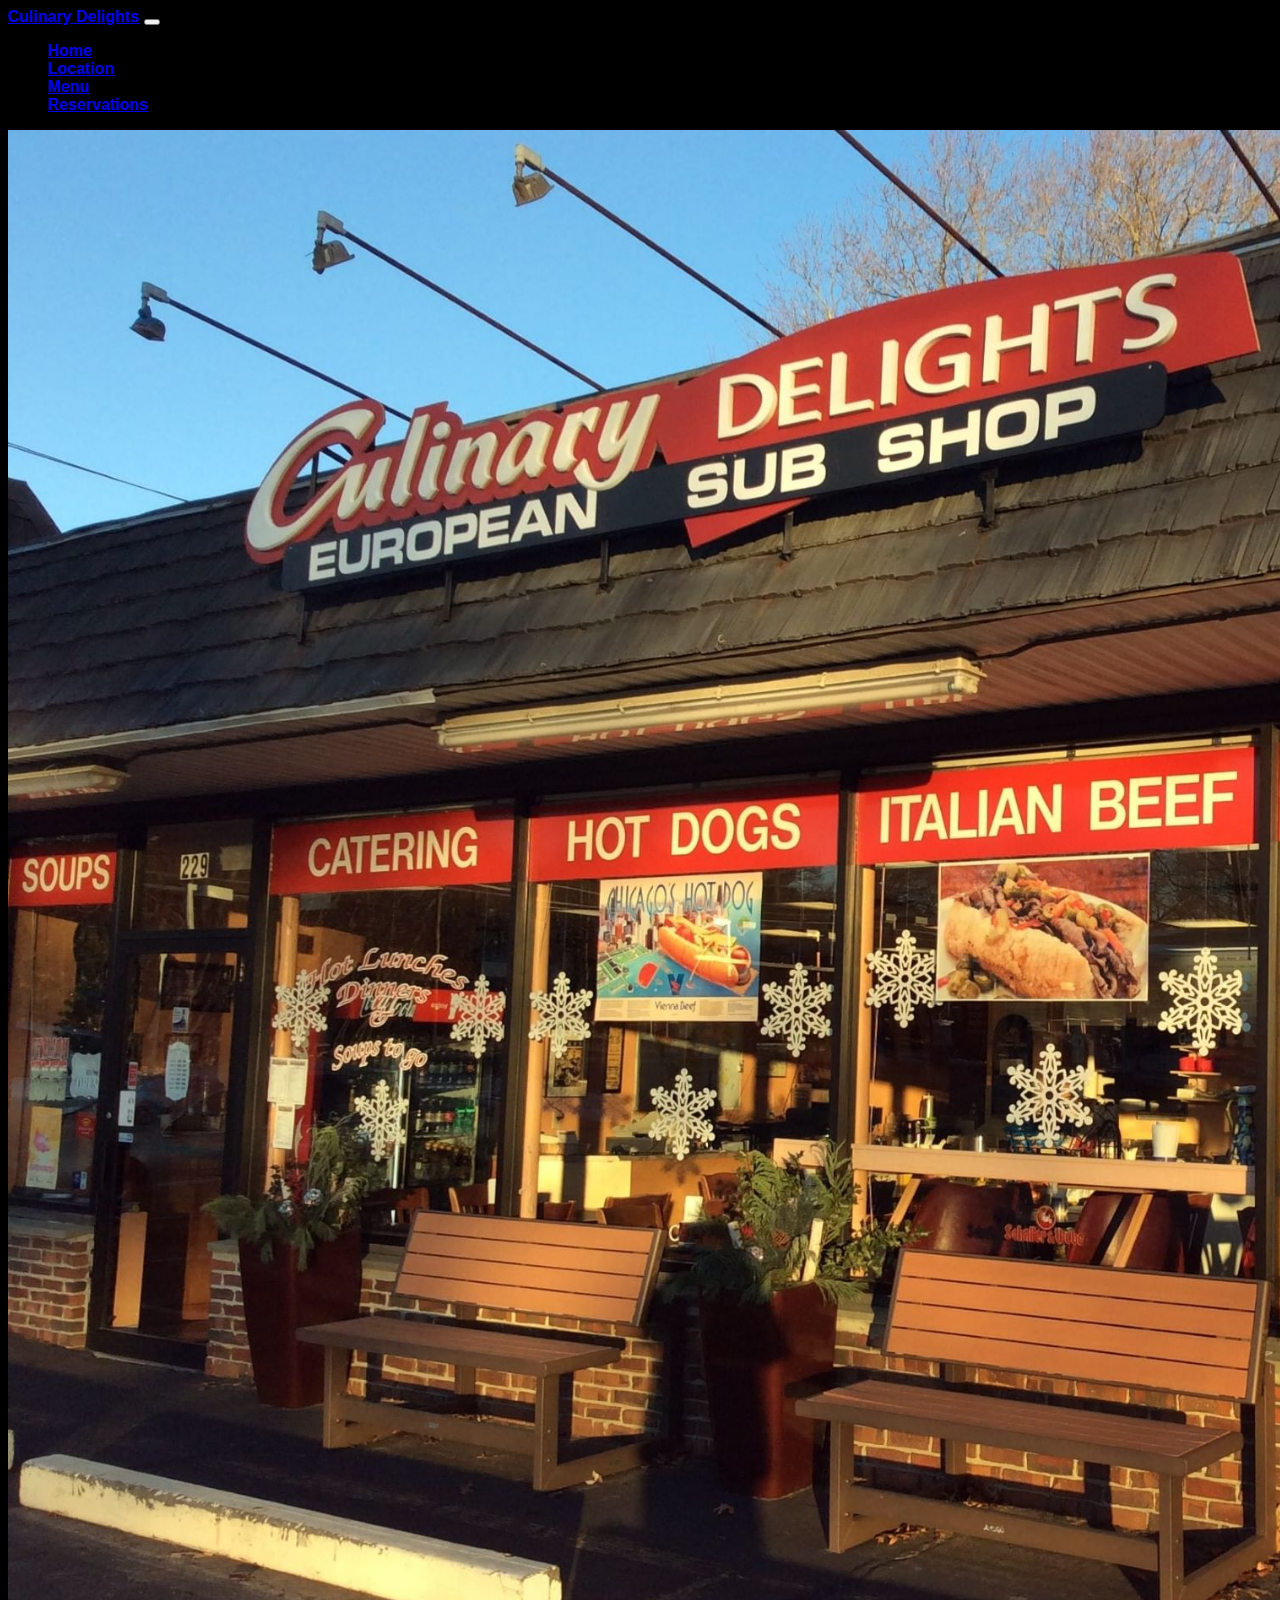
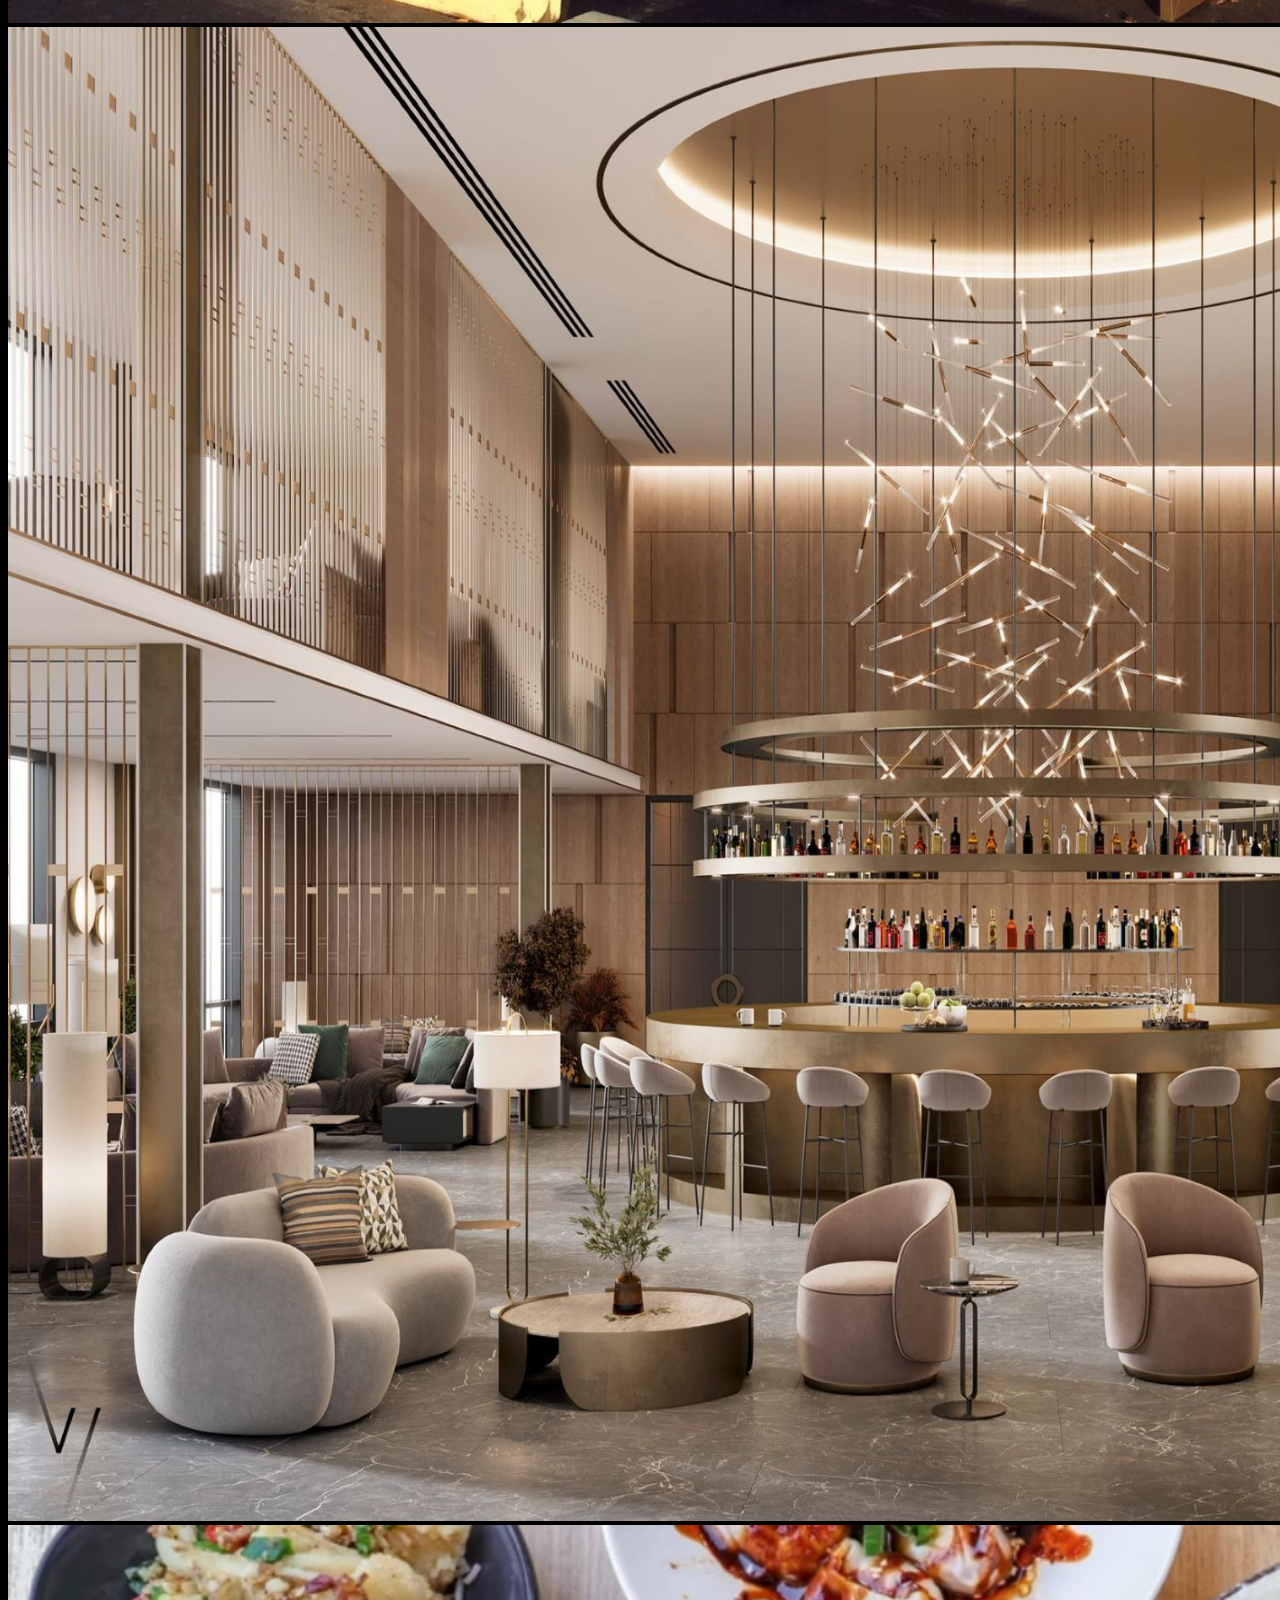
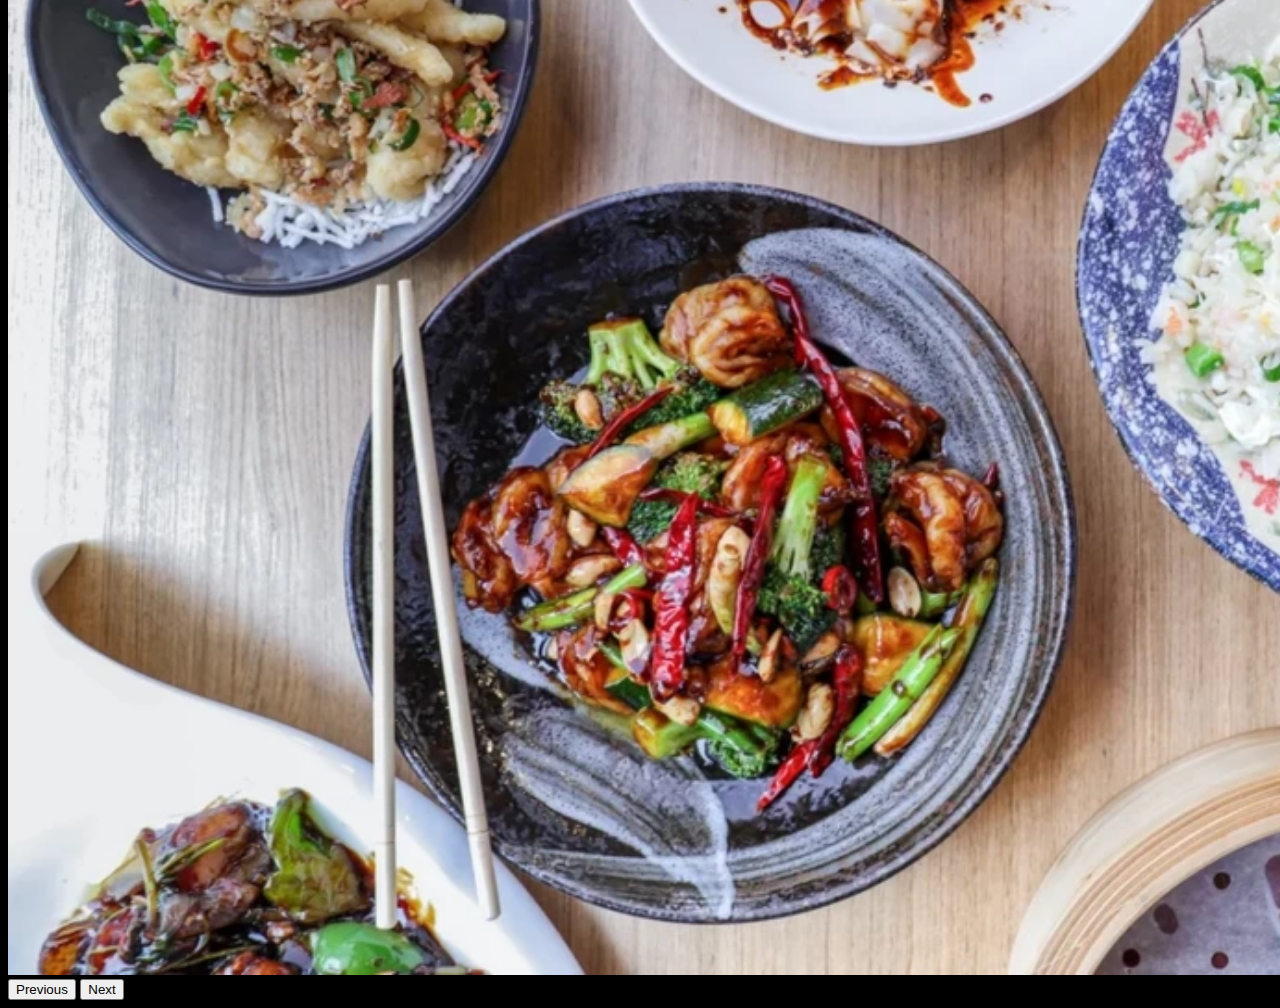
<file: 2347149/index.html>
<!doctype html>
<html lang="en">

<head>
    <meta charset="utf-8">
    <meta name="viewport" content="width=device-width, initial-scale=1">
    <title>Culinary Delights</title>
    <link rel="stylesheet" href="home.css">
    <link href="https://cdn.jsdelivr.net/npm/bootstrap@5.3.1/dist/css/bootstrap.min.css" rel="stylesheet"
        integrity="sha384-4bw+/aepP/YC94hEpVNVgiZdgIC5+VKNBQNGCHeKRQN+PtmoHDEXuppvnDJzQIu9" crossorigin="anonymous">
</head>

<body>
    <!-- <h1><center><b><Segoe>Culinary Delights</Segoe></b></center></h1> -->
    <nav class="navbar navbar-expand-lg bg-body-tertiary">
        <div class="container-fluid">
            <a class="navbar-brand" href="#">Culinary Delights</a>
            <button class="navbar-toggler" type="button" data-bs-toggle="collapse"
                data-bs-target="#navbarSupportedContent" aria-controls="navbarSupportedContent" aria-expanded="false"
                aria-label="Toggle navigation">
                <span class="navbar-toggler-icon"></span>
            </button>
            <div class="collapse navbar-collapse" id="navbarSupportedContent">
                <ul class="navbar-nav me-auto mb-2 mb-lg-0">
                    <li class="nav-item">
                        <a class="nav-link active" aria-current="page" href="#">Home</a>
                    </li>
                    <li class="nav-item">
                        <a class="nav-link" href="Location.html">Location</a>
                    </li>
                    <li class="nav-item">
                        <a class="nav-link" href="menu.html">Menu</a>
                    </li>
                    <li class="nav-item">
                        <a class="nav-link" href="reservations.html">Reservations</a>
                    </li>
                </ul>
                </form>
            </div>
        </div>
    </nav>
    <script src="https://cdn.jsdelivr.net/npm/bootstrap@5.3.1/dist/js/bootstrap.bundle.min.js"
        integrity="sha384-HwwvtgBNo3bZJJLYd8oVXjrBZt8cqVSpeBNS5n7C8IVInixGAoxmnlMuBnhbgrkm"
        crossorigin="anonymous"></script>
    <div id="carouselExample" class="carousel slide">
        <div class="carousel-inner">
            <div class="carousel-item active">
                <img src="1.jpg" class="d-block" width="2000" alt="...">
            </div>
            <div class="carousel-item">
                <img src="2.jpg" class="d-block" width="2000" alt="...">
            </div>
            <div class="carousel-item">
                <img src="3.jpg" class="d-block" width="2000" alt="...">
            </div>
        </div>
        <button class="carousel-control-prev" type="button" data-bs-target="#carouselExample" data-bs-slide="prev">
            <span class="carousel-control-prev-icon" aria-hidden="true"></span>
            <span class="visually-hidden">Previous</span>
        </button>
        <button class="carousel-control-next" type="button" data-bs-target="#carouselExample" data-bs-slide="next">
            <span class="carousel-control-next-icon" aria-hidden="true"></span>
            <span class="visually-hidden">Next</span>
        </button>
    </div>
    </div>
</body>

</html>
</file>
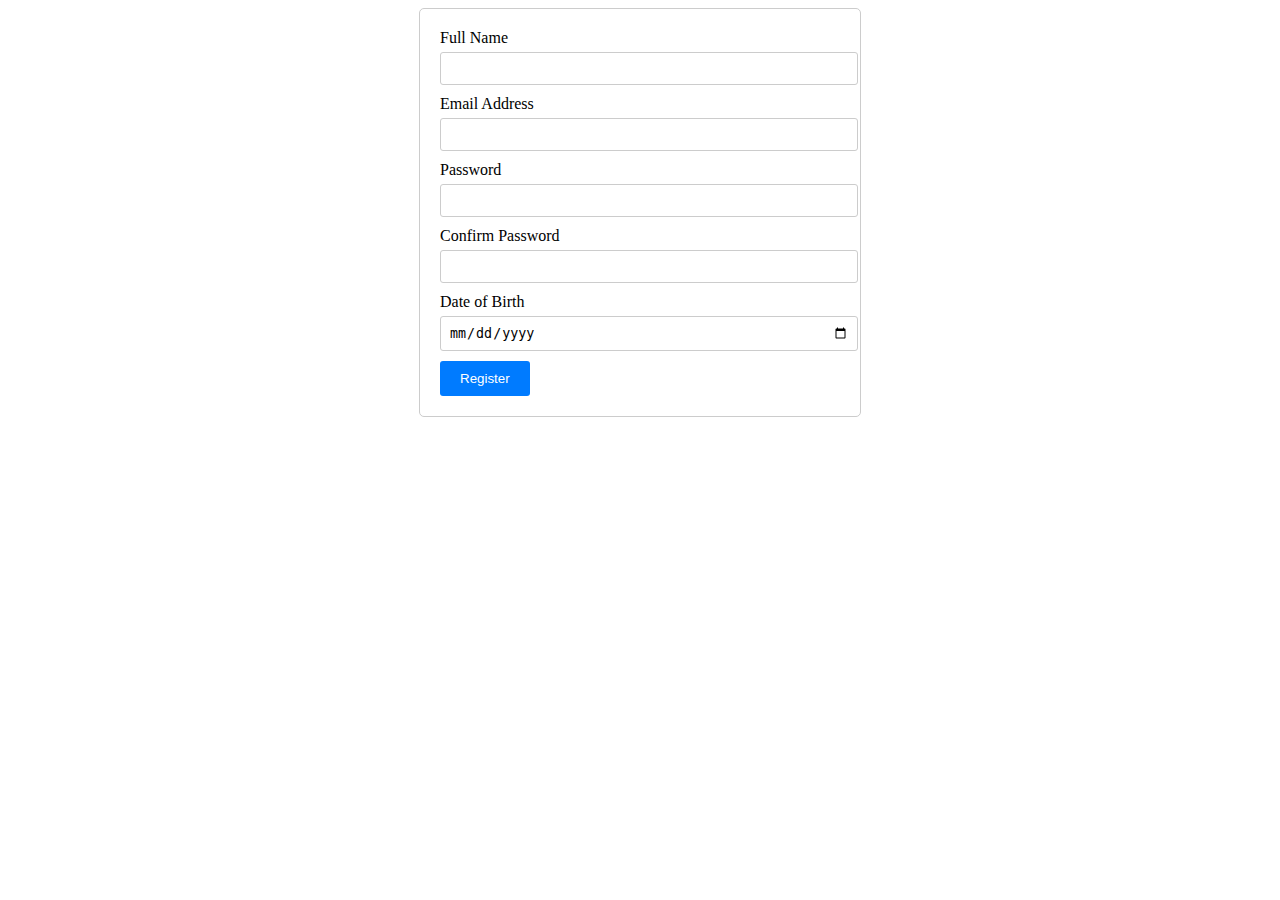
<file: lab6/index.html>
<!DOCTYPE html>
<html lang="en">
<head>
  <meta charset="UTF-8">
  <meta name="viewport" content="width=device-width, initial-scale=1.0">
  <title>Registration Form Validation</title>
  <link rel="stylesheet" href="style.css">
  <script src="script.js"></script>
</head>
<body>
  <form action="/register" method="post" id="form">
    <div>
      <label for="fullname">Full Name</label>
      <input type="text" id="fullname" name="fullname" />
      <span class="valid"></span>
      <span class="error"></span>
    </div>
    <div>
      <label for="email">Email Address</label>
      <input type="email" id="email" name="email" />
      <span class="valid"></span>
      <span class="error"></span>
    </div>
    <div>
      <label for="password">Password</label>
      <input type="password" id="password" name="password" />
      <span class="valid"></span>
      <span class="error"></span>
    </div>
    <div>
      <label for="confirm_password">Confirm Password</label>
      <input type="password" id="confirm_password" name="confirm_password" />
      <span class="valid"></span>
      <span class="error"></span>
    </div>
    <div>
      <label for="date_of_birth">Date of Birth</label>
      <input type="date" id="date_of_birth" name="date_of_birth" />
      <span class="valid"></span>
      <span class="error"></span>
    </div>
    <button type="submit" id="submit-button">Register</button>
  </form>
</body>
</html>
</file>
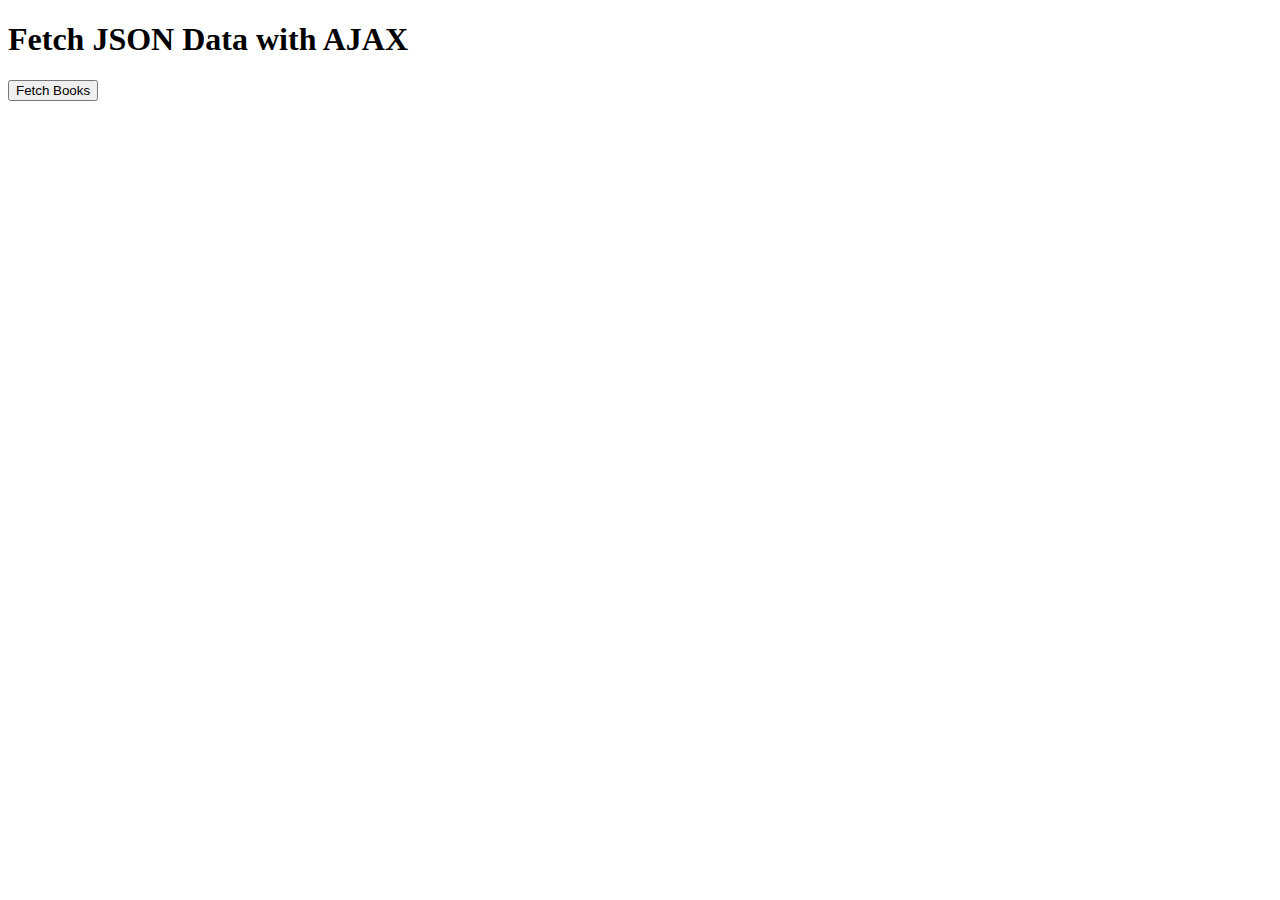
<file: lab7/index.html>
<!DOCTYPE html>
<html>
<head>
<title>Fetch JSON Data with AJAX</title>
<script src="https://ajax.googleapis.com/ajax/libs/jquery/3.6.0/jquery.min.js"></script>
<script>
function fetchBooks() {
  $.ajax({
    url: "books.json",
    dataType: "json",
    success: function(data) {
      displayBooks(data);
    }
  });
}

function displayBooks(data) {
  var bookList = document.getElementById("bookList");
  bookList.innerHTML = "";

  for (var i in data) {
    var book = data[i];
    var bookDiv = document.createElement("div");
    bookDiv.innerHTML = `
      <h3>${book.title}</h3>
      <p>${book.author}</p>
    
    `;
    bookList.appendChild(bookDiv);
  }
}

$(document).ready(function() {
  $("#fetchBooks").click(fetchBooks);
});
</script>
</head>
<body>
  <h1>Fetch JSON Data with AJAX</h1>
  <button id="fetchBooks">Fetch Books</button>
  <div id="bookList"></div>
</body>
</html>
</file>
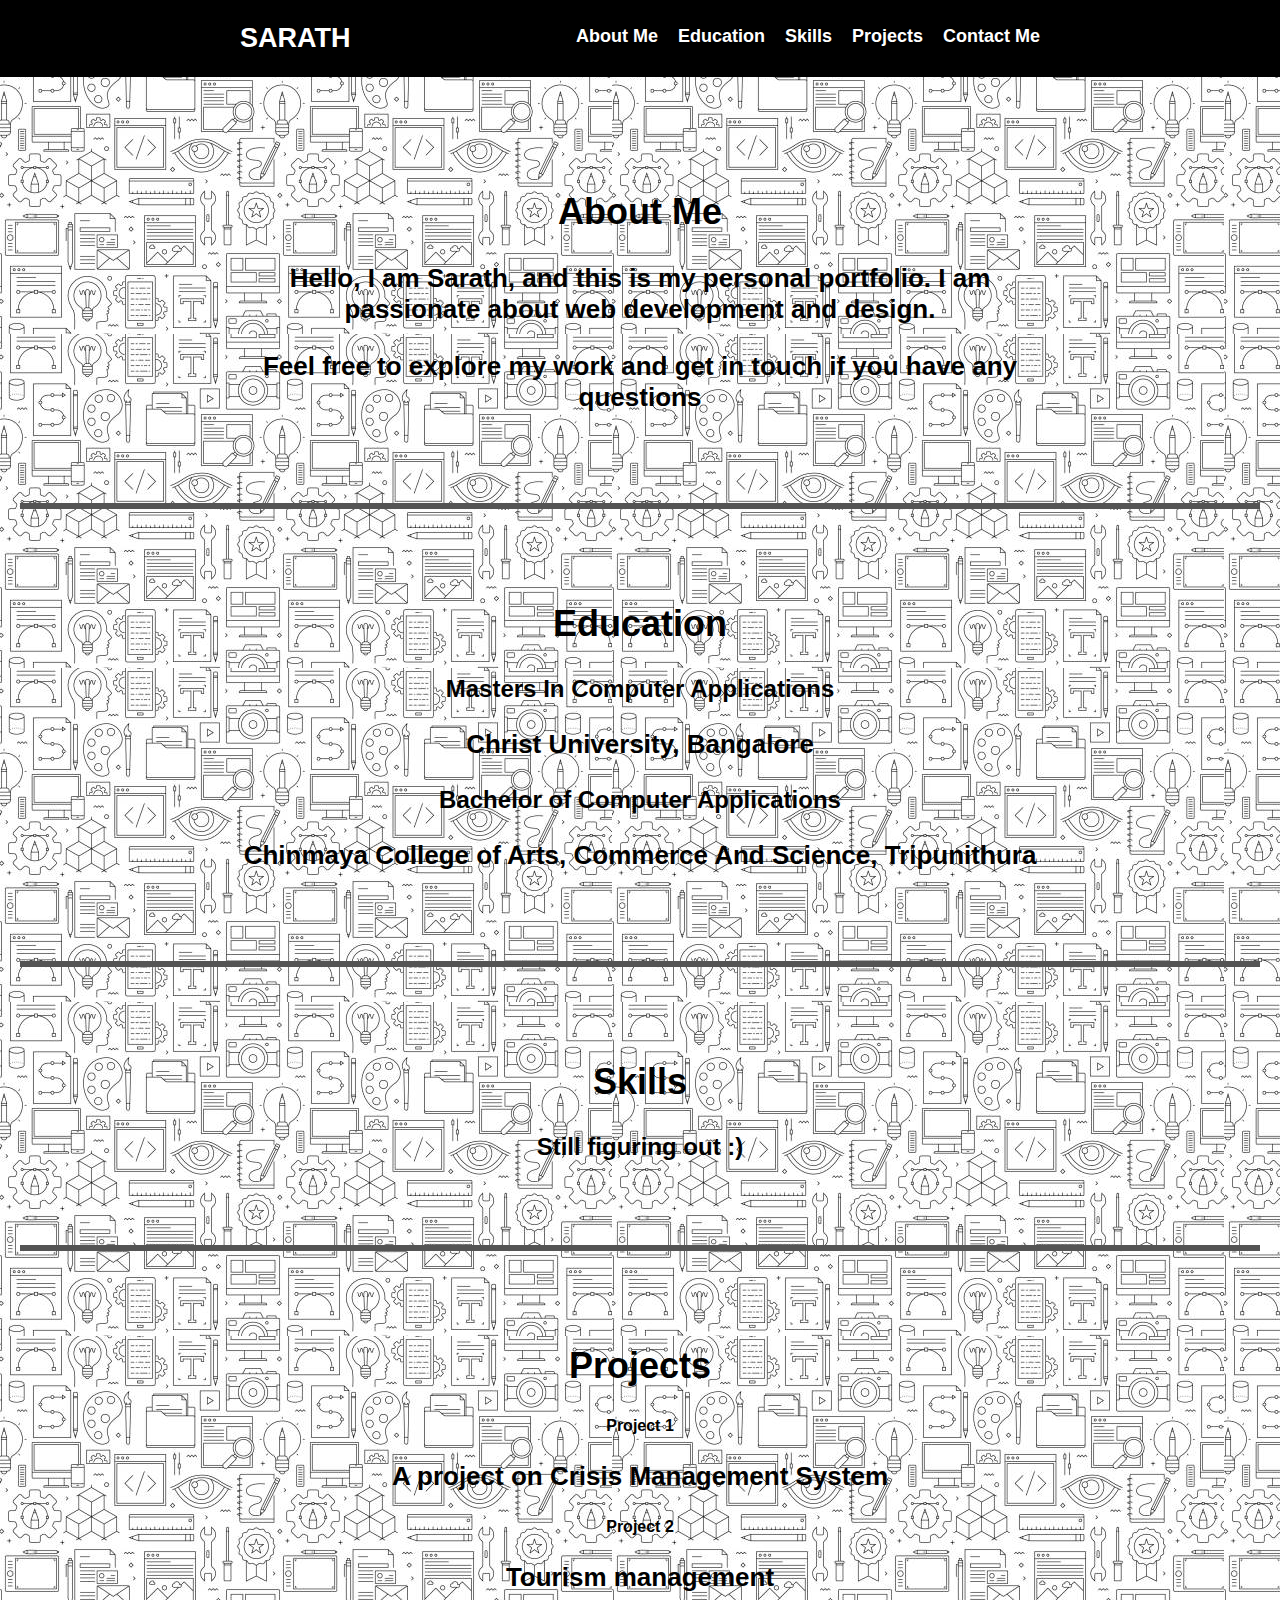
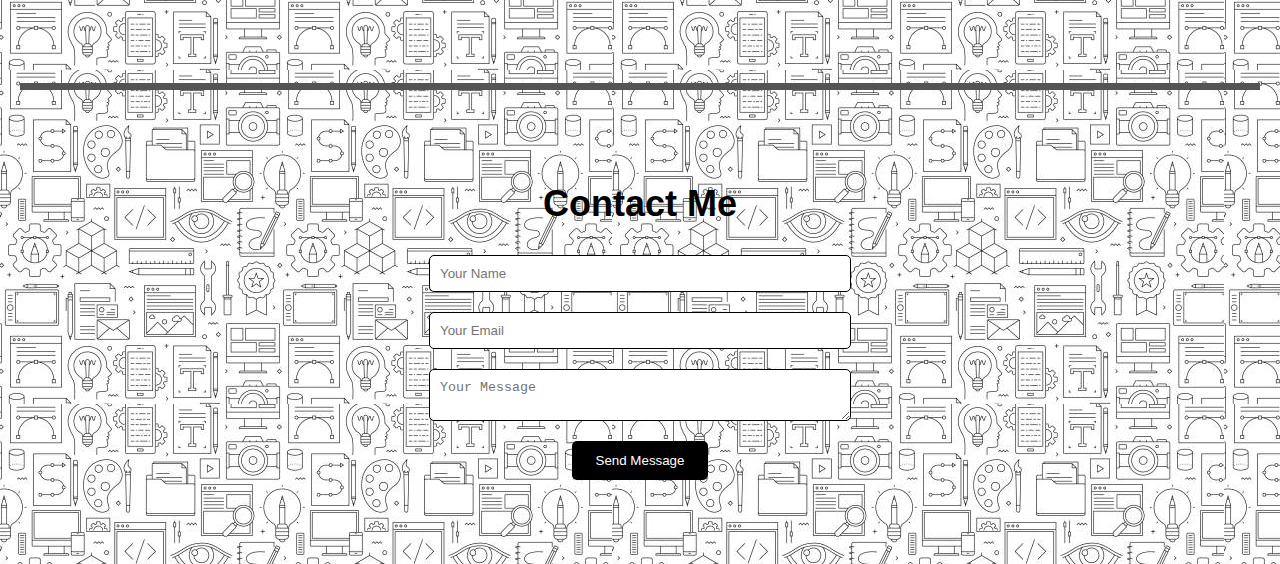
<file: portfolio/index.html>
<!DOCTYPE html>
<html lang="en">
<head>
  <meta charset="UTF-8">
  <meta name="viewport" content="width=device-width, initial-scale=1.0">
  <title>SARATH PERSONAL PORTFOLIO</title>
  <link rel="stylesheet" href="styles.css">
</head>
<body>
  <nav>
    <div class="container">
      <h1>SARATH</h1>
      <ul>
        <li><a href="#about">About Me</a></li>
        <li><a href="#education">Education</a></li>
        <li><a href="#skills">Skills</a></li>
        <li><a href="#projects">Projects</a></li>
        <li><a href="#contact">Contact Me</a></li>
      </ul>
    </div>
  </nav>

  <div class="frames-container">
    <div class="frame" id="about">
      <div class="container">
        <h2>About Me</h2>
        <p>Hello, I am Sarath, and this is my personal portfolio. I am passionate about web development and design.</p>
        <p>Feel free to explore my work and get in touch if you have any questions</p>
      </div>
    </div>
<hr>
    <div class="frame" id="education">
      <div class="container">
        <h2>Education</h2>
        <ul>
          <li>
            <h3>Masters In Computer Applications</h3>
            <p>Christ University, Bangalore</p>
          </li>
          <li>
            <h3>Bachelor of Computer Applications</h3>
            <p>Chinmaya College of Arts, Commerce And Science, Tripunithura</p>
          </li>
        </ul>
      </div>
    </div>
  <hr>
    <div class="frame" id="skills">
      <div class="container">
        <h2>Skills</h2>
        <ul>
          <li>
            <h3>Still figuring out :)</h3>
          </li>
        
        </ul>
      </div>
    </div>
    <hr>
    <div class="frame" id="projects">
      <div class="container">
        <h2>Projects</h2>
        <ul>
          <li>
            <a href="https://www.example-project1.com" target="_blank">Project 1</a>
            <p>A project on Crisis Management System</p>
          </li>
          <li>
            <a href="https://www.example-project2.com" target="_blank">Project 2</a>
            <p>Tourism management </p>
          </li>
        </ul>
      </div>
    </div>
    <hr>
    <div class="frame" id="contact">
      <div class="container">
        <h2>Contact Me</h2>
        <form onsubmit="return false;">
          <input type="text" id="name" placeholder="Your Name" required>
          <input type="email" id="email" placeholder="Your Email" required>
          <textarea id="message" placeholder="Your Message" required></textarea>
          <button onclick="sendMessage()">Send Message</button>
        </form>
      </div>
    </div>
  </div>

  <script src="script.js"></script>
</body>
</html>
</file>
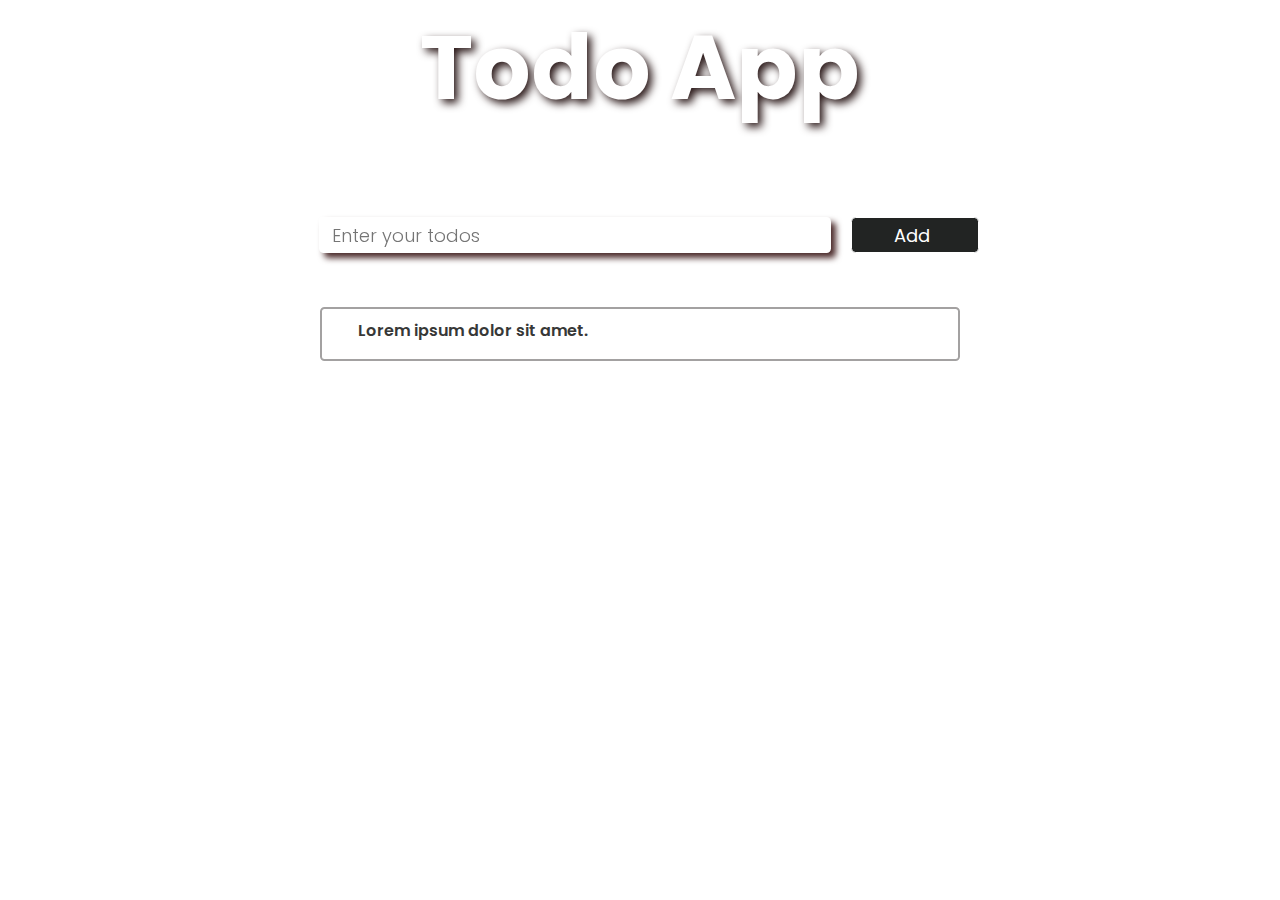
<file: lab11/Todo--React-master/Template/index.html>
<!DOCTYPE html>
<html lang="en">
<head>
    <meta charset="UTF-8">
    <meta name="viewport" content="width=device-width, initial-scale=1.0">
    <link rel="stylesheet" href="https://cdnjs.cloudflare.com/ajax/libs/font-awesome/6.4.2/css/all.min.css" integrity="sha512-z3gLpd7yknf1YoNbCzqRKc4qyor8gaKU1qmn+CShxbuBusANI9QpRohGBreCFkKxLhei6S9CQXFEbbKuqLg0DA==" crossorigin="anonymous" referrerpolicy="no-referrer" />
    <link rel="stylesheet" href="./style.css">
    <title>Todo-App</title>
</head>
<body>
    <h1>Todo App</h1>
    <div class="todo-entry">
        <input type="text" placeholder="Enter your todos">
        <button>Add<i class="fa-solid fa-circle-plus" style="color: #fafafa;"></i></button>
    </div>
    <div class="todos">
        <div class="todo">
            <p class="todo-text">Lorem ipsum dolor sit amet.</p>
            <div class="todo-tool">
                <button class="btn-edit"><i class="fa-solid fa-pen-to-square" style="color: #858585;"></i></button>
                <button class="btn-del"><i class="fa-solid fa-trash" style="color: #7a7a7a;"></i></button>
            </div>
        </div>
    </div>
</body>
</html>
</file>
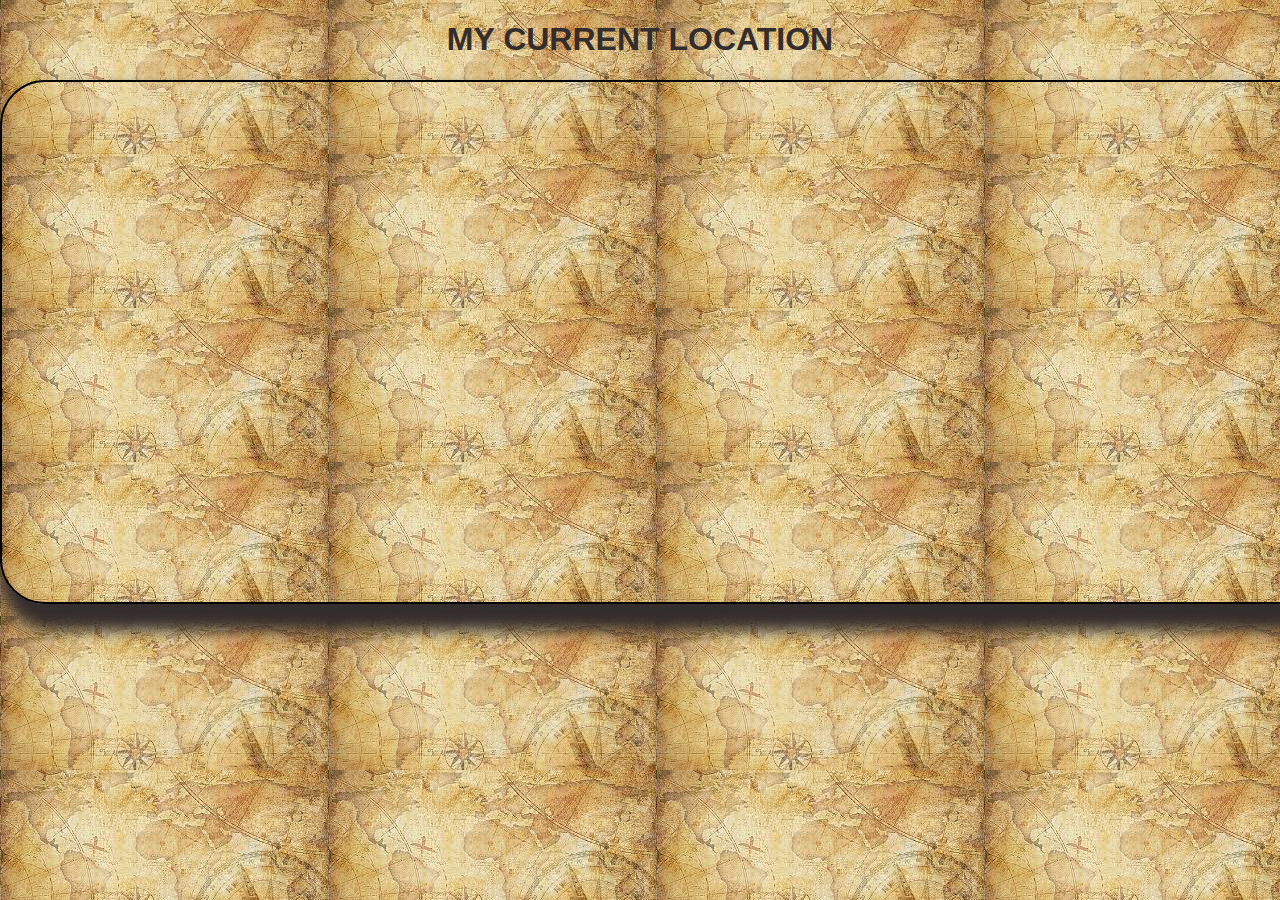
<file: Geoloc/geoloc.html>
<!DOCTYPE html>
<html>
<head>
    <title></title>
    <meta charset="utf-8" />
    <h1 style="text-align: center; color: #342d2d;">MY CURRENT LOCATION</h1>
    <link rel="stylesheet" href="geoloc.css">
	<script type='text/javascript'>
        
      
        function GetMap() {
    var mapOptions = {
        credentials: 'Ao9iCSZsk2uvtyn7C4SbVAtpPvQ9-LD6bKae96C5afSihD49IQbodA3133kOqdJP'
    };

    var map = new Microsoft.Maps.Map(document.getElementById('mapCanvas'), mapOptions);

    var button = document.createElement('button');
    button.innerHTML = 'Show Current Location';
    button.id = 'showCurrentLocationButton';
    button.onclick = function () {
        navigator.geolocation.getCurrentPosition(function (position) {
            var loc = new Microsoft.Maps.Location(
                position.coords.latitude,
                position.coords.longitude);
            var pin = new Microsoft.Maps.Pushpin(loc);
            map.entities.push(pin);

            map.setView({ center: loc, zoom: 15 });
        });
    };
    document.body.appendChild(button);
}

    </script>
    <script type='text/javascript' src='http://www.bing.com/api/maps/mapcontrol?callback=GetMap' async defer></script>
    <style>

        #mapCanvas
        {
            position: relative;
            width:1515px;
            height:520px;
            border: 2px solid #000000;
            border-radius: 5vh;
            box-shadow: 1vh 2vh 1em 1vh #342d2d;
            margin-top: 1vh;
            margin-bottom: 10vh;
            overflow: hidden;
        }


    </style>
</head>
<body>
    
    <div id = "mapCanvas">

    </div>
</body>
</html>
</file>
<file: 2347149/home.css>
body
{
    background-color: black;
    padding: 0px;
}
html
{
    padding: 0px;
    /* background-color: rgb(26, 26, 26); */
    font-weight: bold;
    background-color: rgb(0, 0, 0);
    font-family: 'Segoe UI', Tahoma, Geneva, Verdana, sans-serif;
}
</file>
<file: lab6/style.css>
form {
    max-width: 400px;
    margin: 0 auto;
    padding: 20px;
    border: 1px solid #ccc;
    border-radius: 5px;
  }
  
  label {
    display: block;
    margin-bottom: 5px;
  }
  
  input {
    width: 100%;
    padding: 8px;
    margin-bottom: 10px;
    border: 1px solid #ccc;
    border-radius: 3px;
  }
  
  button {
    background-color: #007bff;
    color: #fff;
    padding: 10px 20px;
    border: none;
    border-radius: 3px;
    cursor: pointer;
  }
  
  .status::before {
    color: green;
  }
  
  .error {
    color: red;
  }
</file>
<file: portfolio/styles.css>
body {
  font-family: Arial, sans-serif;
  margin: 0;
  padding: 0;
  background-color: #ffffff;
  background-image: url(gettyimages.jpg);
}
html{
  scroll-behavior: smooth;
}
nav {
  background-color: #000000;
  color: #ffffff;
  padding: 10px 0;
  position: sticky;
  top: 0;
  z-index: 100;
}
p{
  font-size: 26px;
  font-weight: bold;
}
nav .container {
  display: flex;
  justify-content: space-between;
  align-items: center;
}

nav h1 {
  font-size: 27px;
}

nav ul {
  list-style-type: none;
  margin: 0;
  padding: 0;
  display: flex;
}
hr{
  margin: 0;
  padding: 0.2rem;
  border: 0;
  background-color: #545454;
}

nav li {
  margin-top: 1rem;
  margin-left: 20px;
}

nav a {
  color: #ffffff;
  text-decoration: none;
  font-size: 18px;
  transition: color 0.3s ease-in-out;
}

nav a:hover {
  color: #f1b500;
}

.frames-container {
  padding: 20px;
}

.frame {
  /* display: none; */
  padding: 4rem ;
}

.container {
  max-width: 800px;
  margin: 0 auto;
  text-align: center;
}

.container h1{
  margin: 0;
}
h2 {
  color: #000000;
  font-size: 36px;
}

h3 {
  font-size: 24px;
  color: #000000;
  margin-bottom: 10px;
}

ul {
  list-style-type: none;
  padding: 0;
}

li {
  margin-bottom: 20px;
}

a {
  color: #000000;
  text-decoration: none;
}

a:hover {
  text-decoration: none;
}

form {
  display: flex;
  flex-direction: column;
  align-items: center;
}

input[type="text"],
input[type="email"],
textarea {
  width: 50%;
  padding: 10px;
  margin-bottom: 20px;
  border: 1px solid #000000;
  border-radius: 5px;
}

textarea {
  resize: vertical;
}

button {
  padding: 12px 24px;
  background-color: #000000;
  color: #ffffff;
  border: none;
  border-radius: 5px;
  cursor: pointer;
  transition: background-color 0.3s ease-in-out;
}

button:hover {
  background-color: #ffbf00;
}

/* Add a nice gradient background to the header section */
nav {
  background: linear-gradient(45deg, #000000, #000000);
}

/* Add a subtle shadow to the main content section */
.frames-container {
  box-shadow: 0px 0px 15px rgba(0, 0, 0, 0.1);
}

/* Improve readability of project links */
ul li a {
  font-weight: bold;
}

/* Add a border and padding to the profile image */
aside img {
  border-radius: 50%;
  border: 8px solid #000000;
  padding: 8px;
}
</file>
<file: lab11/Todo--React-master/Template/style.css>
@import url('https://fonts.googleapis.com/css2?family=Poppins:wght@300;500;600;700&display=swap');

*
{
    padding:0;
    margin: 0;
    box-sizing: border-box;
}

body{

    display: flex;
    flex-direction: column;
    justify-content: space-around;
    align-items: center;
    background: url('https://images.pexels.com/photos/129731/pexels-photo-129731.jpeg?auto=compress&cs=tinysrgb&w=1260&h=750&dpr=1');

}

h1{

    font-size: 10vh;
    font-family: 'Poppins', sans-serif;
    font-weight: 700;
    color:rgb(255, 255, 255);
    filter:drop-shadow(4px 4px .5vh #291717);
}
.todo-entry
{
    display: flex;
    flex-direction: row;
    justify-content: inherit;
    width:53vw;
    margin-top: 9vh;
    margin-bottom: 6vh;
    margin-left: 2vh;
}

.todo-entry input
{
    outline: none;
    border: none;
    width:40vw;
    height: 4vh;
    border-radius: .5vh;
    padding-left:1vw;
    padding-right: 1vh;
    font-size: 2vh;
    font-family: 'Poppins', sans-serif;
    font-weight: 300;
    filter: drop-shadow(5px 5px 3px #4b2b2b);
}
.todo-entry button
{

    width:10vw;
    height: 4vh;
    border: 1px solid #fff;
    background: #222423;
    color: #fff;
    font-size: 2vh;
    font-family:'Poppins', sans-serif ;
    border-radius: .5vh;
    cursor: pointer;
}
.todo-entry button i{

    font-size: 2vh;
    margin-left: 5px;
}
.todos
{
    display: flex;
    flex-direction: column;
    width:53vw;
    justify-content: space-around;
    align-items: center;
}
.todo
{
    display: flex;
    flex-direction: row;
    justify-content: space-between;
    width:50vw;
    height: 5vh;
    font-family:'Poppins', sans-serif ;
    font-weight: 600;
    color:#373837;
    background: #fff;
    padding:1vh 2vh 4.5vh 4vh;
    border-radius: .5vh;
    border:2px solid #a3a1a1;

}
.todo-text
{
    font-family:'Poppins', sans-serif ;
    font-weight: 600;
    color:#373837;

}
.todo-tool button
{
    border: none;
    outline: none;
    width:3vh;
    height: 3vh;
    background: transparent;
    cursor: pointer;
}
</file>
<file: Geoloc/geoloc.css>
body {
    font-family: Arial, sans-serif;
    margin: 0;
    padding: 0;
    background-color: #007117;
    background-image: url(download.jpeg);
  }
</file>
